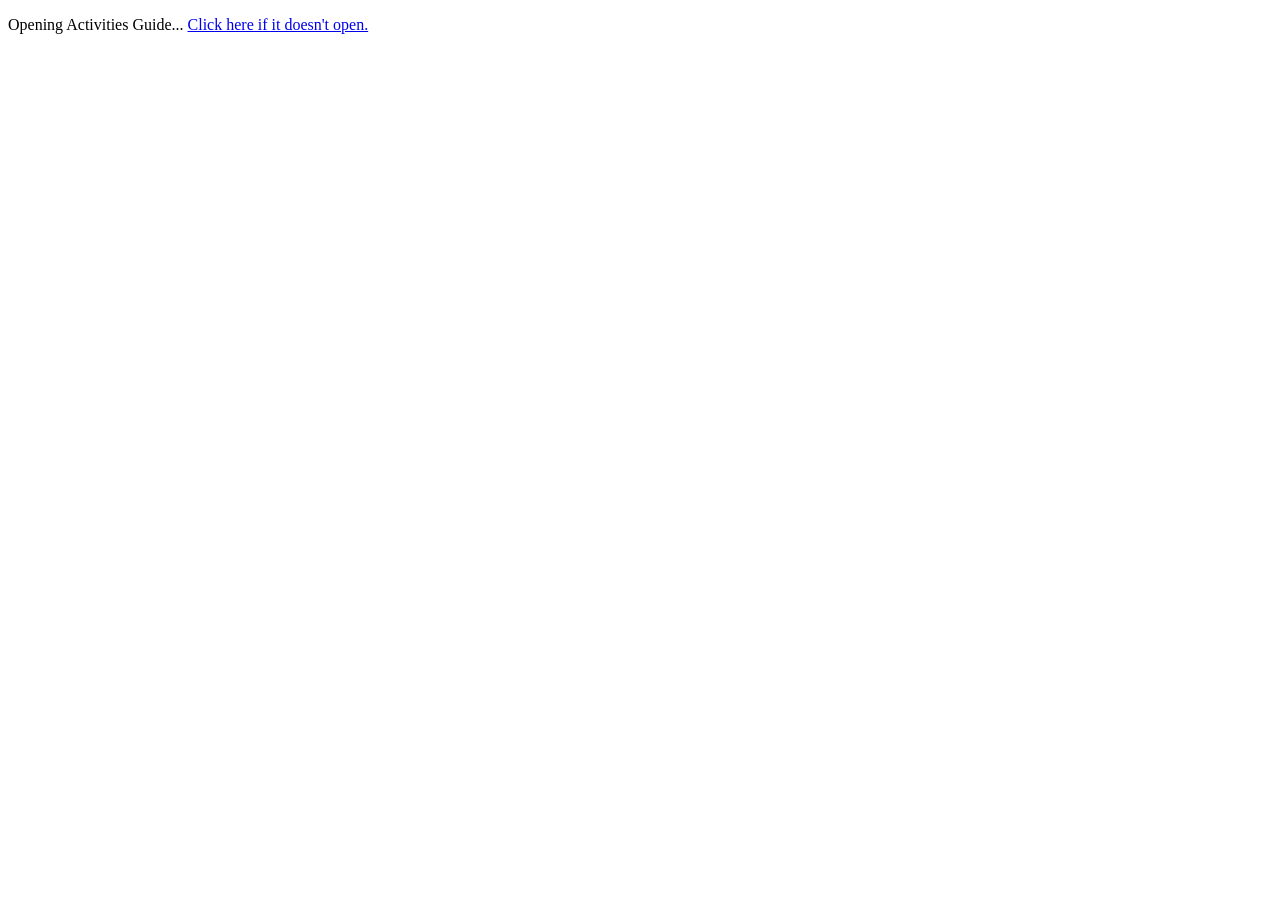
<file: activities.html>
<!DOCTYPE html>
<html lang="en">
<head>
  <meta charset="UTF-8">
  <meta http-equiv="refresh" content="0; url=LLI-Activities.pdf">
  <title>Activities — A Li'l Love Inn</title>
</head>
<body>
  <p>Opening Activities Guide... <a href="LLI-Activities.pdf">Click here if it doesn't open.</a></p>
</body>
</html>
</file>
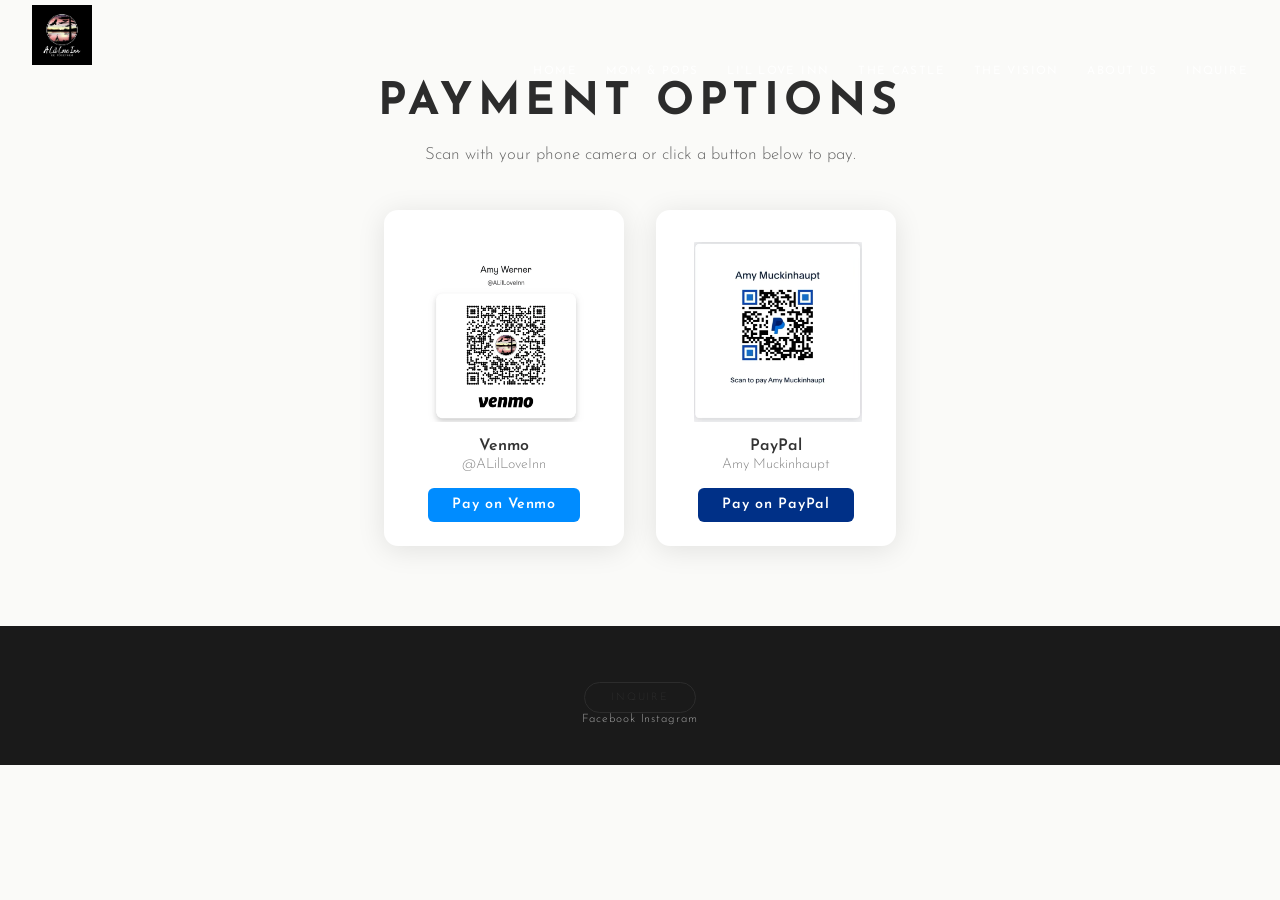
<file: payment.html>
<!DOCTYPE html>
<html lang="en">
<head>
  <meta charset="UTF-8">
  <meta name="viewport" content="width=device-width, initial-scale=1.0">
  <title>Payment — A Li'l Love Inn</title>
  <link rel="stylesheet" href="css/style.css">
  <style>
    .simple-page {
      max-width: 700px;
      margin: 80px auto 80px;
      padding: 0 2rem;
      text-align: center;
    }
    .simple-page h1 {
      font-size: 2.8rem;
      letter-spacing: .12em;
      margin-bottom: 1rem;
    }
    .simple-page .lead {
      color: #666;
      margin-bottom: 2.5rem;
      font-size: 1.05rem;
      line-height: 1.7;
    }
    .qr-grid {
      display: flex;
      gap: 2rem;
      justify-content: center;
      flex-wrap: wrap;
    }
    .qr-card {
      background: #fff;
      border-radius: 14px;
      box-shadow: 0 4px 28px rgba(0,0,0,.10);
      padding: 2rem 2rem 1.5rem;
      max-width: 240px;
      width: 100%;
    }
    .qr-card img {
      width: 180px;
      height: 180px;
      object-fit: contain;
      border-radius: 8px;
      display: block;
      margin: 0 auto;
    }
    .qr-label {
      margin-top: 1rem;
      font-size: 1rem;
      color: #333;
      font-weight: 600;
    }
    .qr-sub {
      font-size: .88rem;
      color: #888;
      margin-top: .2rem;
      margin-bottom: 1rem;
    }
    .pay-btn {
      display: inline-block;
      padding: .6rem 1.5rem;
      color: #fff;
      border-radius: 6px;
      text-decoration: none;
      font-size: .9rem;
      font-weight: 600;
      letter-spacing: .05em;
    }
    .pay-btn:hover { opacity: .85; }
    .venmo-blue { background: #008CFF; }
    .paypal-blue { background: #003087; }
  </style>
</head>
<body>
  <nav class="site-nav">
    <a href="index.html" class="nav-logo">
      <img src="images/Logo_JPG2.jpg" alt="A Li'l Love Inn" style="height:60px;width:auto;">
    </a>
    <button class="nav-toggle" aria-label="Menu">&#9776;</button>
    <ul class="nav-links">
      <li><a href="index.html">Home</a></li>
      <li><a href="mom-pops.html">Mom &amp; Pops</a></li>
      <li><a href="lil-love-inn.html">Li'l Love Inn</a></li>
      <li><a href="the-castle.html">The Castle</a></li>
      <li><a href="the-vision.html">The Vision</a></li>
      <li><a href="about.html">About Us</a></li>
      <li><a href="inquire.html">Inquire</a></li>
    </ul>
  </nav>

  <div class="simple-page">
    <h1>PAYMENT OPTIONS</h1>
    <p class="lead">Scan with your phone camera or click a button below to pay.</p>

    <div class="qr-grid">
      <div class="qr-card">
        <img src="images/Screenshot+2024-05-09+at+10.05.50+AM.jpeg" alt="Venmo QR Code — Amy Werner">
        <p class="qr-label">Venmo</p>
        <p class="qr-sub">@ALilLoveInn</p>
        <a href="https://venmo.com/ALilLoveInn" target="_blank" rel="noopener" class="pay-btn venmo-blue">Pay on Venmo</a>
      </div>
      <div class="qr-card">
        <img src="images/paypal_qr.png" alt="PayPal QR Code — Amy Muckinhaupt">
        <p class="qr-label">PayPal</p>
        <p class="qr-sub">Amy Muckinhaupt</p>
        <a href="https://paypal.me/AmyMuckinhaupt" target="_blank" rel="noopener" class="pay-btn paypal-blue">Pay on PayPal</a>
      </div>
    </div>
  </div>

  <footer class="site-footer">
    <a href="inquire.html" class="btn">INQUIRE</a>
    <div class="footer-socials">
      <a href="https://www.facebook.com/lilloveinn" target="_blank">Facebook</a>
      <a href="https://www.instagram.com/lilloveinn" target="_blank">Instagram</a>
    </div>
  </footer>
  <script src="js/main.js"></script>
</body>
</html>
</file>
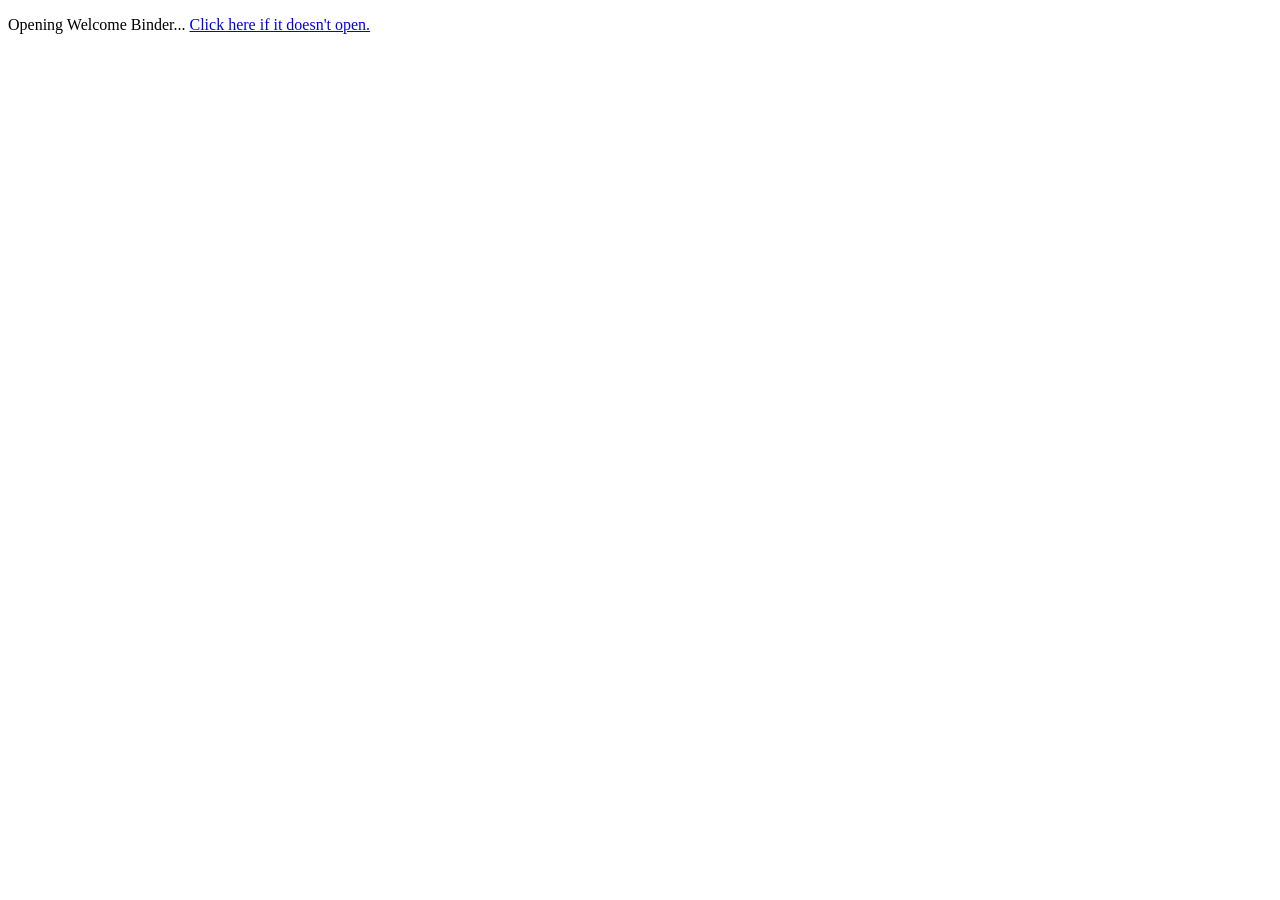
<file: welcome.html>
<!DOCTYPE html>
<html lang="en">
<head>
  <meta charset="UTF-8">
  <meta http-equiv="refresh" content="0; url=Welcome_Binder.pdf">
  <title>Welcome Binder — A Li'l Love Inn</title>
</head>
<body>
  <p>Opening Welcome Binder... <a href="Welcome_Binder.pdf">Click here if it doesn't open.</a></p>
</body>
</html>
</file>
<file: css/style.css>
/* ============================================
   A Li'l Love Inn — Global Styles
   ============================================ */

@import url('https://fonts.googleapis.com/css2?family=Cormorant+Garamond:ital,wght@0,300;0,400;0,500;0,600;1,300;1,400&family=Josefin+Sans:wght@300;400;600&display=swap');

:root {
  --blue-gray: #b0bec5;
  --blue-gray-dark: #90a4ae;
  --blue-gray-light: #cfd8dc;
  --slate: #7a9aac;
  --chartreuse: #d4e157;
  --chartreuse-dark: #c0ca33;
  --dark: #1a1a1a;
  --dark-mid: #2d2d2d;
  --warm-white: #fafaf8;
  --text-dark: #2c2c2c;
  --text-mid: #4a4a4a;
  --gold: #c9a96e;
  --nav-height: 140px;
}

*, *::before, *::after { box-sizing: border-box; margin: 0; padding: 0; }

html { scroll-behavior: smooth; }

body {
  font-family: 'Josefin Sans', sans-serif;
  font-weight: 300;
  color: var(--text-dark);
  background: var(--warm-white);
  overflow-x: hidden;
}

/* ---- NAVIGATION ---- */
nav {
  position: fixed;
  top: 0; left: 0; right: 0;
  height: var(--nav-height);
  display: flex;
  align-items: center;
  justify-content: space-between;
  padding: 0 2rem;
  z-index: 1000;
  transition: background 0.3s ease, box-shadow 0.3s ease;
}
nav.scrolled {
  background: rgba(26,26,26,0.92);
  backdrop-filter: blur(12px);
  box-shadow: 0 2px 20px rgba(0,0,0,0.3);
}
.nav-logo {
  height: 130px;
  width: auto;
  flex-shrink: 0;
}
.nav-links {
  display: flex;
  align-items: center;
  gap: 1.8rem;
  list-style: none;
}
.nav-links a {
  color: #fff;
  text-decoration: none;
  font-family: 'Josefin Sans', sans-serif;
  font-size: 0.72rem;
  letter-spacing: 0.12em;
  text-transform: uppercase;
  font-weight: 400;
  opacity: 0.9;
  transition: opacity 0.2s;
}
.nav-links a:hover, .nav-links a.active { opacity: 1; text-decoration: underline; text-underline-offset: 4px; }
.nav-social { display: flex; gap: 0.8rem; align-items: center; }
.nav-social a {
  color: #fff;
  width: 34px; height: 34px;
  border: 1.5px solid rgba(255,255,255,0.7);
  border-radius: 50%;
  display: flex; align-items: center; justify-content: center;
  text-decoration: none;
  transition: background 0.2s, border-color 0.2s;
}
.nav-social a:hover { background: rgba(255,255,255,0.2); border-color: #fff; }
.nav-social a svg { width: 16px; height: 16px; fill: #fff; }

/* Mobile nav toggle */
.nav-toggle { display: none; cursor: pointer; background: none; border: none; color: #fff; font-size: 1.5rem; }
@media (max-width: 768px) {
  .nav-links { display: none; position: absolute; top: var(--nav-height); left: 0; right: 0; background: rgba(26,26,26,0.97); flex-direction: column; padding: 1.5rem; gap: 1.2rem; }
  .nav-links.open { display: flex; }
  .nav-toggle { display: block; }
  .nav-social { display: none; }
}

/* ---- HERO ---- */
.hero {
  position: relative;
  height: 55vh;
  min-height: 380px;
  overflow: hidden;
  display: flex;
  align-items: flex-end;
  justify-content: center;
  padding-bottom: 3rem;
}
.hero-bg {
  position: absolute;
  inset: 0;
  background-size: cover;
  background-position: center;
  transform: scale(1.05);
  animation: heroZoom 8s ease-out forwards;
}
@keyframes heroZoom { to { transform: scale(1); } }
.hero-bg::after {
  content: '';
  position: absolute;
  inset: 0;
  background: linear-gradient(to bottom, rgba(0,0,0,0.05) 0%, rgba(0,0,0,0.25) 100%);
}
.hero-tagline {
  position: relative;
  z-index: 2;
  color: var(--chartreuse);
  font-family: 'Josefin Sans', sans-serif;
  font-size: clamp(0.65rem, 1.4vw, 0.9rem);
  letter-spacing: 0.25em;
  text-transform: uppercase;
  font-weight: 400;
  text-align: center;
  text-shadow: 0 1px 8px rgba(0,0,0,0.5);
}

/* ---- WAVY DIVIDERS ---- */
.wave-divider { display: block; width: 100%; overflow: hidden; line-height: 0; }
.wave-divider svg { display: block; }

/* ---- SECTION COLORS ---- */
.section-bluegray { background: var(--blue-gray-light); }
.section-chartreuse { background: var(--chartreuse); }
.section-white { background: var(--warm-white); }
.section-dark { background: var(--dark); color: #fff; }

/* ---- PROPERTY CARDS (Home) ---- */
.properties-section { padding: 5rem 2rem; }
.properties-grid {
  max-width: 1200px;
  margin: 0 auto;
  display: grid;
  grid-template-columns: repeat(4, 1fr);
  gap: 2.5rem;
}
@media (max-width: 900px) { .properties-grid { grid-template-columns: repeat(2, 1fr); } }
@media (max-width: 500px) { .properties-grid { grid-template-columns: 1fr; } }

.property-card { text-align: center; }
.property-card-img {
  width: 260px; height: 260px;
  border-radius: 50%;
  object-fit: cover;
  margin: 0 auto 1.2rem;
  display: block;
  border: 3px solid rgba(255,255,255,0.6);
  transition: transform 0.3s ease, box-shadow 0.3s ease;
}
.property-card-img:hover { transform: scale(1.04); box-shadow: 0 12px 35px rgba(0,0,0,0.15); }
.property-card h3 {
  font-family: 'Josefin Sans', sans-serif;
  font-size: 0.75rem;
  letter-spacing: 0.18em;
  text-transform: uppercase;
  font-weight: 600;
  margin-bottom: 0.8rem;
  color: var(--text-dark);
}
.property-card p {
  font-size: 0.8rem;
  line-height: 1.7;
  color: var(--text-mid);
  margin-bottom: 0.4rem;
}
.btn {
  display: inline-block;
  margin-top: 1rem;
  padding: 0.55rem 1.6rem;
  border: 1px solid var(--text-dark);
  border-radius: 50px;
  font-family: 'Josefin Sans', sans-serif;
  font-size: 0.65rem;
  letter-spacing: 0.18em;
  text-transform: uppercase;
  text-decoration: none;
  color: var(--text-dark);
  background: transparent;
  transition: background 0.2s, color 0.2s;
  cursor: pointer;
}
.btn:hover { background: var(--text-dark); color: #fff; }
.btn-light { border-color: #fff; color: #fff; }
.btn-light:hover { background: #fff; color: var(--text-dark); }

/* ---- INTRO / DRIVETIME (chartreuse section) ---- */
.intro-section {
  padding: 5rem 2rem;
  text-align: center;
}
.intro-section p {
  max-width: 780px;
  margin: 0 auto 2.5rem;
  font-family: 'Cormorant Garamond', serif;
  font-size: clamp(1rem, 1.8vw, 1.2rem);
  line-height: 1.8;
  color: var(--dark);
}
.drivetime {
  display: inline-block;
  text-align: center;
}
.drivetime h4 {
  font-family: 'Josefin Sans', sans-serif;
  font-size: 0.7rem;
  letter-spacing: 0.25em;
  text-transform: uppercase;
  font-weight: 600;
  margin-bottom: 0.8rem;
  color: var(--dark);
}
.drivetime ul { list-style: none; }
.drivetime ul li {
  font-size: 0.78rem;
  letter-spacing: 0.1em;
  text-transform: uppercase;
  color: var(--dark);
  margin-bottom: 0.3rem;
}

/* ---- STAY WITH US (text + gallery strip) ---- */
.stay-section {
  padding: 5rem 2rem;
  display: grid;
  grid-template-columns: 1fr 1fr;
  gap: 3rem;
  max-width: 1300px;
  margin: 0 auto;
  align-items: center;
}
@media (max-width: 768px) { .stay-section { grid-template-columns: 1fr; } }
.stay-text h2 {
  font-family: 'Cormorant Garamond', serif;
  font-size: clamp(3rem, 7vw, 6rem);
  font-weight: 300;
  line-height: 1;
  letter-spacing: -0.01em;
  color: var(--text-dark);
  margin-bottom: 1.5rem;
}
.stay-text p {
  font-family: 'Cormorant Garamond', serif;
  font-size: 1.05rem;
  line-height: 1.8;
  color: var(--text-mid);
}

/* ---- GALLERY STRIP ---- */
.gallery-strip {
  display: grid;
  grid-template-columns: repeat(3, 1fr);
  gap: 4px;
  overflow: hidden;
}
.gallery-strip img {
  width: 100%; height: 220px;
  object-fit: cover;
  display: block;
  transition: transform 0.4s ease;
}
.gallery-strip img:hover { transform: scale(1.05); }

/* ---- AIRBNB SUPERHOST BADGE ---- */
.superhost-section { padding: 4rem 2rem; text-align: center; }
.superhost-card {
  display: inline-flex;
  align-items: center;
  gap: 2rem;
  background: #fff;
  border-radius: 12px;
  padding: 2rem 3rem;
  box-shadow: 0 8px 40px rgba(0,0,0,0.08);
}
.superhost-photo {
  width: 100px; height: 100px;
  border-radius: 50%;
  object-fit: cover;
  border: 3px solid var(--chartreuse);
}
.superhost-stats { text-align: left; }
.superhost-stats .stat { margin-bottom: 0.8rem; padding-bottom: 0.8rem; border-bottom: 1px solid #eee; }
.superhost-stats .stat:last-child { border-bottom: none; margin-bottom: 0; padding-bottom: 0; }
.superhost-stats .stat-num {
  font-family: 'Cormorant Garamond', serif;
  font-size: 2rem;
  font-weight: 500;
  line-height: 1;
  display: block;
}
.superhost-stats .stat-label { font-size: 0.7rem; letter-spacing: 0.1em; text-transform: uppercase; color: var(--text-mid); }
.superhost-name {
  font-family: 'Cormorant Garamond', serif;
  font-size: 1.6rem;
  font-weight: 400;
  margin-bottom: 0.3rem;
}
.superhost-badge { font-size: 0.7rem; letter-spacing: 0.1em; text-transform: uppercase; color: var(--text-mid); }
@media (max-width: 500px) { .superhost-card { flex-direction: column; padding: 1.5rem; gap: 1rem; } }

/* ---- REVIEWS ---- */
.reviews-section { padding: 5rem 2rem; }
.reviews-section h2 {
  text-align: center;
  font-family: 'Cormorant Garamond', serif;
  font-size: clamp(1.8rem, 4vw, 2.8rem);
  font-weight: 300;
  margin-bottom: 3.5rem;
  color: var(--text-dark);
}
.reviews-grid {
  max-width: 1100px;
  margin: 0 auto;
  display: grid;
  grid-template-columns: repeat(2, 1fr);
  gap: 2.5rem 4rem;
}
@media (max-width: 600px) { .reviews-grid { grid-template-columns: 1fr; } }
.review-item .reviewer {
  font-size: 0.7rem;
  letter-spacing: 0.1em;
  text-transform: uppercase;
  color: var(--text-mid);
  margin-bottom: 0.6rem;
}
.review-item blockquote {
  font-family: 'Cormorant Garamond', serif;
  font-size: clamp(1rem, 2vw, 1.35rem);
  font-style: italic;
  font-weight: 300;
  line-height: 1.55;
  color: var(--text-dark);
}

/* ---- CONTACT FORM ---- */
.contact-section { padding: 5rem 2rem; }
.contact-inner {
  max-width: 800px;
  margin: 0 auto;
  display: grid;
  grid-template-columns: 1fr 1fr;
  gap: 3rem;
  align-items: start;
}
@media (max-width: 700px) { .contact-inner { grid-template-columns: 1fr; } }
.contact-info h2 {
  font-family: 'Cormorant Garamond', serif;
  font-size: clamp(2rem, 5vw, 3.5rem);
  font-weight: 300;
  line-height: 1.1;
  margin-bottom: 1.5rem;
  color: var(--text-dark);
}
.contact-info p { font-size: 0.82rem; line-height: 1.8; color: var(--text-mid); }
.contact-info a { color: var(--text-dark); text-decoration: underline; text-underline-offset: 3px; }
.contact-form { display: flex; flex-direction: column; gap: 1rem; }
.form-group { display: flex; gap: 1rem; }
.form-group input { flex: 1; }
.contact-form input,
.contact-form textarea {
  width: 100%;
  padding: 0.9rem 1rem;
  border: 1px solid #ccc;
  background: #fff;
  font-family: 'Josefin Sans', sans-serif;
  font-size: 0.8rem;
  letter-spacing: 0.05em;
  outline: none;
  border-radius: 4px;
  transition: border-color 0.2s;
}
.contact-form input:focus, .contact-form textarea:focus { border-color: var(--slate); }
.contact-form textarea { resize: vertical; min-height: 120px; }
.contact-form button {
  align-self: flex-start;
  padding: 0.8rem 2.5rem;
  background: var(--text-dark);
  color: #fff;
  border: none;
  font-family: 'Josefin Sans', sans-serif;
  font-size: 0.72rem;
  letter-spacing: 0.18em;
  text-transform: uppercase;
  cursor: pointer;
  border-radius: 50px;
  transition: background 0.2s, transform 0.2s;
}
.contact-form button:hover { background: var(--slate); transform: translateY(-1px); }
.form-success { display: none; padding: 1rem; background: var(--chartreuse); color: var(--dark); font-size: 0.85rem; border-radius: 4px; }

/* ---- FOOTER ---- */
footer {
  background: var(--dark);
  color: rgba(255,255,255,0.6);
  padding: 2.5rem 2rem;
  text-align: center;
  font-size: 0.72rem;
  letter-spacing: 0.08em;
}
footer a { color: rgba(255,255,255,0.6); text-decoration: none; }
footer a:hover { color: var(--chartreuse); }
footer .footer-links { display: flex; gap: 1.5rem; justify-content: center; flex-wrap: wrap; margin-bottom: 1rem; }

/* ---- PROPERTY PAGE HERO (taller) ---- */
.prop-hero {
  height: 60vh;
  min-height: 420px;
  position: relative;
  overflow: hidden;
  display: flex;
  align-items: flex-end;
}
.prop-hero-content {
  position: relative;
  z-index: 2;
  padding: 3rem;
  max-width: 800px;
}
.prop-hero h1 {
  font-family: 'Cormorant Garamond', serif;
  font-size: clamp(2.5rem, 6vw, 5rem);
  font-weight: 300;
  color: #fff;
  text-shadow: 0 2px 20px rgba(0,0,0,0.4);
  margin-bottom: 1rem;
  text-decoration: underline;
  text-underline-offset: 8px;
  text-decoration-thickness: 1px;
}
.prop-hero p {
  color: rgba(255,255,255,0.9);
  font-size: 0.78rem;
  letter-spacing: 0.15em;
  text-transform: uppercase;
  line-height: 2;
}

/* ---- PROPERTY DESCRIPTION ---- */
.prop-description { padding: 5rem 2rem; }
.prop-description-inner {
  max-width: 1100px;
  margin: 0 auto;
  display: grid;
  grid-template-columns: 1fr 1fr;
  gap: 4rem;
  align-items: start;
}
@media (max-width: 768px) { .prop-description-inner { grid-template-columns: 1fr; } }
.prop-description h2 {
  font-family: 'Cormorant Garamond', serif;
  font-size: clamp(1.6rem, 3vw, 2.4rem);
  font-weight: 300;
  margin-bottom: 1.5rem;
  color: var(--text-dark);
}
.prop-description p {
  font-family: 'Cormorant Garamond', serif;
  font-size: 1.05rem;
  line-height: 1.85;
  color: var(--text-mid);
  margin-bottom: 1rem;
}
.prop-description p:last-child { margin-bottom: 0; }

/* ---- AMENITIES SECTION ---- */
.amenities-marquee-bar {
  background: rgba(212,225,87,0.47);
  padding: 1rem 0;
  overflow: hidden;
  white-space: nowrap;
}
.amenities-marquee-bar span {
  display: inline-block;
  animation: marquee 20s linear infinite;
  font-family: 'Cormorant Garamond', serif;
  font-size: 2.5rem;
  font-weight: 300;
  letter-spacing: 0.1em;
  color: var(--dark);
}
@keyframes marquee { from { transform: translateX(0); } to { transform: translateX(-50%); } }

.amenities-section { padding: 4rem 2rem; }
.amenities-inner {
  max-width: 1100px;
  margin: 0 auto;
  display: grid;
  grid-template-columns: repeat(2, 1fr);
  gap: 1rem 4rem;
}
@media (max-width: 600px) { .amenities-inner { grid-template-columns: 1fr; } }
.amenity-category h4 {
  font-family: 'Josefin Sans', sans-serif;
  font-size: 0.65rem;
  letter-spacing: 0.18em;
  text-transform: uppercase;
  font-weight: 600;
  color: var(--slate);
  margin-bottom: 0.5rem;
  margin-top: 1.2rem;
}
.amenity-category ul { list-style: none; }
.amenity-category ul li {
  font-size: 0.82rem;
  color: var(--text-mid);
  padding: 0.2rem 0;
  border-bottom: 1px solid rgba(0,0,0,0.05);
}

/* ---- PROP GALLERY ---- */
.prop-gallery { padding: 2rem; }
.prop-gallery-grid {
  max-width: 1200px;
  margin: 0 auto;
  display: grid;
  grid-template-columns: repeat(3, 1fr);
  gap: 8px;
}
@media (max-width: 600px) { .prop-gallery-grid { grid-template-columns: repeat(2, 1fr); } }
.prop-gallery-grid img {
  width: 100%; height: 260px;
  object-fit: cover;
  border-radius: 4px;
  display: block;
  transition: opacity 0.3s;
  cursor: pointer;
}
.prop-gallery-grid img:hover { opacity: 0.88; }

/* ---- PAGE TITLE SECTIONS ---- */
.page-title-section {
  background: var(--blue-gray-light);
  padding: 7rem 2rem 4rem;
  text-align: center;
}
.page-title-section h1 {
  font-family: 'Cormorant Garamond', serif;
  font-size: clamp(2.5rem, 6vw, 5rem);
  font-weight: 300;
  color: var(--text-dark);
  text-decoration: underline;
  text-underline-offset: 10px;
  text-decoration-thickness: 1px;
}

/* ---- ANIMATIONS ---- */
.fade-up {
  opacity: 0;
  transform: translateY(16px);
  transition: opacity 0.5s ease, transform 0.5s ease;
}
.fade-up.visible { opacity: 1; transform: translateY(0); }

/* Make sure things above fold are always visible */
nav, .home-hero, .prop-hero { opacity: 1 !important; transform: none !important; }

.nav-logo img { max-height: 60px; width: auto; }
</file>
